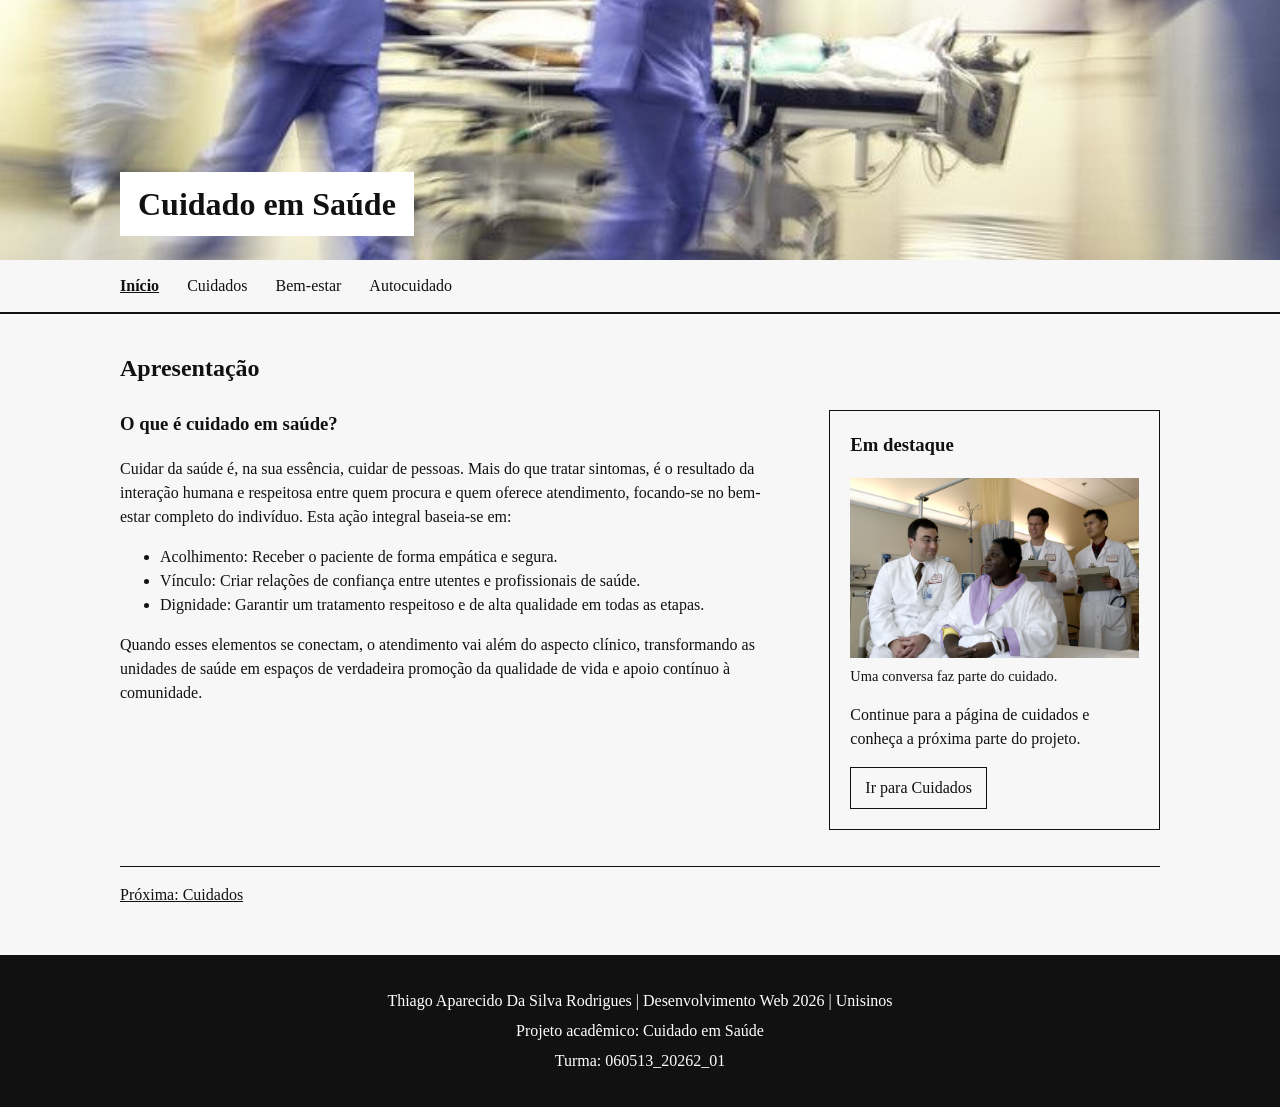
<file: index.html>
<!DOCTYPE html>
<html lang="pt-BR">
<head>
    <meta charset="UTF-8">
    <!-- Ajusta a largura da página à tela do dispositivo. -->
    <meta name="viewport" content="width=device-width, initial-scale=1.0">
    <title>Cuidado em Saúde | Início</title>

    <!-- O mesmo arquivo CSS é usado nas quatro páginas. -->
    <link rel="stylesheet" href="css/estilo.css">


    <!-- Scripts JavaScript -->

    <!-- O arquivo JS coloca o mesmo rodapé nas quatro páginas. -->
    <script src="js/footer.js" defer></script>

</head>
<body>
    <!-- Cabeçalho com a identidade do projeto e o menu comum às quatro páginas. -->
    <header>
        <!-- A div reúne a imagem de destaque e o título principal. -->
        <div class="identidade-visual">
            <img src="assets/imagens/identidade.visual.jpg" alt="Profissionais de saúde transportam uma maca em um corredor hospitalar">
            <h1>Cuidado em Saúde</h1>
        </div>

        <!-- nav agrupa links de navegação; aria-current identifica a página aberta. -->
        <nav aria-label="Navegação principal">
            <ul>
                <li><a href="index.html" aria-current="page">Início</a></li>
                <li><a href="cuidados.html">Cuidados</a></li>
                <li><a href="bem-estar.html">Bem-estar</a></li>
                <li><a href="autocuidado.html">Autocuidado</a></li>
            </ul>
        </nav>
    </header>

    <!-- main contém o conteúdo específico desta página. -->
    <main>
        <!-- section reúne o artigo principal e o conteúdo complementar. -->
        <section class="apresentacao" aria-labelledby="titulo-apresentacao">
            <h2 id="titulo-apresentacao">Apresentação</h2>

            <!-- article contém um texto que pode ser lido como conteúdo próprio. -->
            <article aria-labelledby="titulo-artigo">
                <h3 id="titulo-artigo">O que é cuidado em saúde?</h3>
                <!-- Texto introdutório e lista de pontos do cuidado em saúde. -->
                <p>Cuidar da saúde é, na sua essência, cuidar de pessoas. Mais do que tratar sintomas, é o resultado da interação humana e respeitosa entre quem procura e quem oferece atendimento, focando-se no bem-estar completo do indivíduo. Esta ação integral baseia-se em:</p>

                <ul>
                    <li>Acolhimento: Receber o paciente de forma empática e segura.</li>
                    <li>Vínculo: Criar relações de confiança entre utentes e profissionais de saúde.</li>
                    <li>Dignidade: Garantir um tratamento respeitoso e de alta qualidade em todas as etapas.</li>
                </ul>

                <p>Quando esses elementos se conectam, o atendimento vai além do aspecto clínico, transformando as unidades de saúde em espaços de verdadeira promoção da qualidade de vida e apoio contínuo à comunidade.</p>
            </article>

            <!-- aside guarda uma informação relacionada, mas secundária ao artigo. -->
            <aside aria-labelledby="titulo-destaque">
                <h3 id="titulo-destaque">Em destaque</h3>
                <figure>
                    <img src="assets/imagens/consulta-nci.jpg" alt="Profissionais de saúde conversam com uma paciente durante uma consulta" loading="lazy">
                    <figcaption>Uma conversa faz parte do cuidado.</figcaption>
                </figure>
                <p>Continue para a página de cuidados e conheça a próxima parte do projeto.</p>
                <a class="chamada" href="cuidados.html">Ir para Cuidados</a>
            </aside>
        </section>

        <!-- Link para continuar a leitura na próxima página. -->
        <nav aria-label="Navegação entre páginas">
            <a href="cuidados.html">Próxima: Cuidados</a>
        </nav>
    </main>

    <!-- O conteúdo deste footer é inserido pelo arquivo js/footer.js. -->
    <footer></footer>
</body>
</html>
</file>
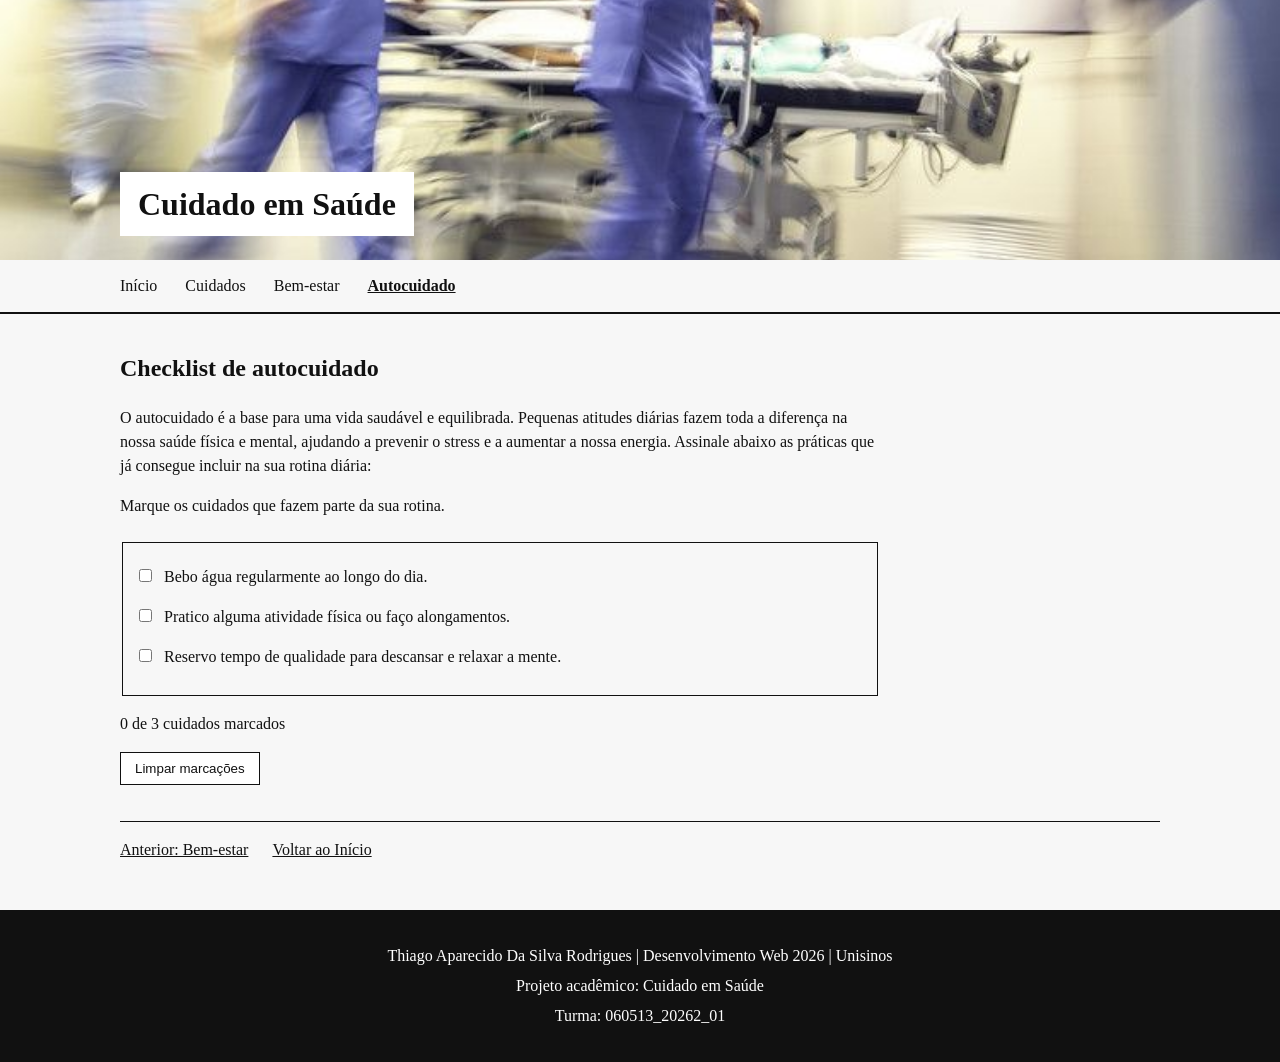
<file: autocuidado.html>
<!DOCTYPE html>
<html lang="pt-BR">
<head>
    <meta charset="UTF-8">
    <!-- Ajusta a largura da página à tela do dispositivo. -->
    <meta name="viewport" content="width=device-width, initial-scale=1.0">
    <title>Cuidado em Saúde | Autocuidado</title>

    <!-- Compartilha as cores e os estilos básicos com as outras páginas. -->
    <link rel="stylesheet" href="css/estilo.css">


    <!-- Scripts JavaScript -->

    <!-- O arquivo JS coloca o mesmo rodapé nas quatro páginas. -->
    <script src="js/footer.js" defer></script>
    <!-- defer executa o JavaScript depois que o HTML estiver carregado. -->
    <script src="js/autocuidado.js" defer></script>

</head>
<body>
    <!-- Cabeçalho com a identidade do projeto e o menu comum às quatro páginas. -->
    <header>
        <!-- A div reúne a imagem de destaque e o título principal. -->
        <div class="identidade-visual">
            <img src="assets/imagens/identidade.visual.jpg" alt="Profissionais de saúde transportam uma maca em um corredor hospitalar">
            <h1>Cuidado em Saúde</h1>
        </div>

        <!-- nav agrupa links de navegação; aria-current identifica a página aberta. -->
        <nav aria-label="Navegação principal">
            <ul>
                <li><a href="index.html">Início</a></li>
                <li><a href="cuidados.html">Cuidados</a></li>
                <li><a href="bem-estar.html">Bem-estar</a></li>
                <li><a href="autocuidado.html" aria-current="page">Autocuidado</a></li>
            </ul>
        </nav>
    </header>

    <!-- main contém o conteúdo específico desta página. -->
    <main class="pagina-interna">
        <!-- section apresenta o checklist e sua finalidade. -->
        <section aria-labelledby="titulo-autocuidado">
            <h2 id="titulo-autocuidado">Checklist de autocuidado</h2>
            <p>O autocuidado é a base para uma vida saudável e equilibrada. Pequenas atitudes diárias fazem toda a diferença na nossa saúde física e mental, ajudando a prevenir o stress e a aumentar a nossa energia. Assinale abaixo as práticas que já consegue incluir na sua rotina diária:</p>

            <p>Marque os cuidados que fazem parte da sua rotina.</p>

            <!-- Esta div reúne os elementos usados pelo JavaScript do checklist. -->
            <div id="checklist-autocuidado">
                <!-- fieldset agrupa as três caixas; aria-label identifica o grupo sem criar um título visível. -->
                <fieldset aria-label="Cuidados da rotina">

                    <!-- Cada input é uma caixa de seleção; label associa o texto à caixa pelo id. -->
                    <p>
                        <input type="checkbox" id="cuidado-1" name="cuidados">
                        <label for="cuidado-1">Bebo água regularmente ao longo do dia.</label>
                    </p>

                    <p>
                        <input type="checkbox" id="cuidado-2" name="cuidados">
                        <label for="cuidado-2">Pratico alguma atividade física ou faço alongamentos.</label>
                    </p>

                    <p>
                        <input type="checkbox" id="cuidado-3" name="cuidados">
                        <label for="cuidado-3">
                            Reservo tempo de qualidade para descansar e relaxar a mente.</label>
                    </p>
                </fieldset>

                <!-- output mostra a contagem; aria-live anuncia suas mudanças a leitores de tela. -->
                <p><output id="contador-cuidados" aria-live="polite">0 de 3 cuidados marcados</output></p>
                <!-- hidden mantém a mensagem oculta até os três itens serem marcados. -->
                <p id="mensagem-conclusao" hidden>Você completou a lista de cuidados.</p>
                <!-- O botão começa desativado e só é habilitado quando há algo para limpar. -->
                <button type="button" id="limpar-cuidados" disabled>Limpar marcações</button>
            </div>
        </section>

        <!-- Links para voltar à página anterior ou ao início. -->
        <nav aria-label="Navegação entre páginas">
            <a href="bem-estar.html">Anterior: Bem-estar</a>
            <a href="index.html">Voltar ao Início</a>
        </nav>
    </main>

    <!-- O conteúdo deste footer é inserido pelo arquivo js/footer.js. -->
    <footer></footer>
</body>
</html>
</file>
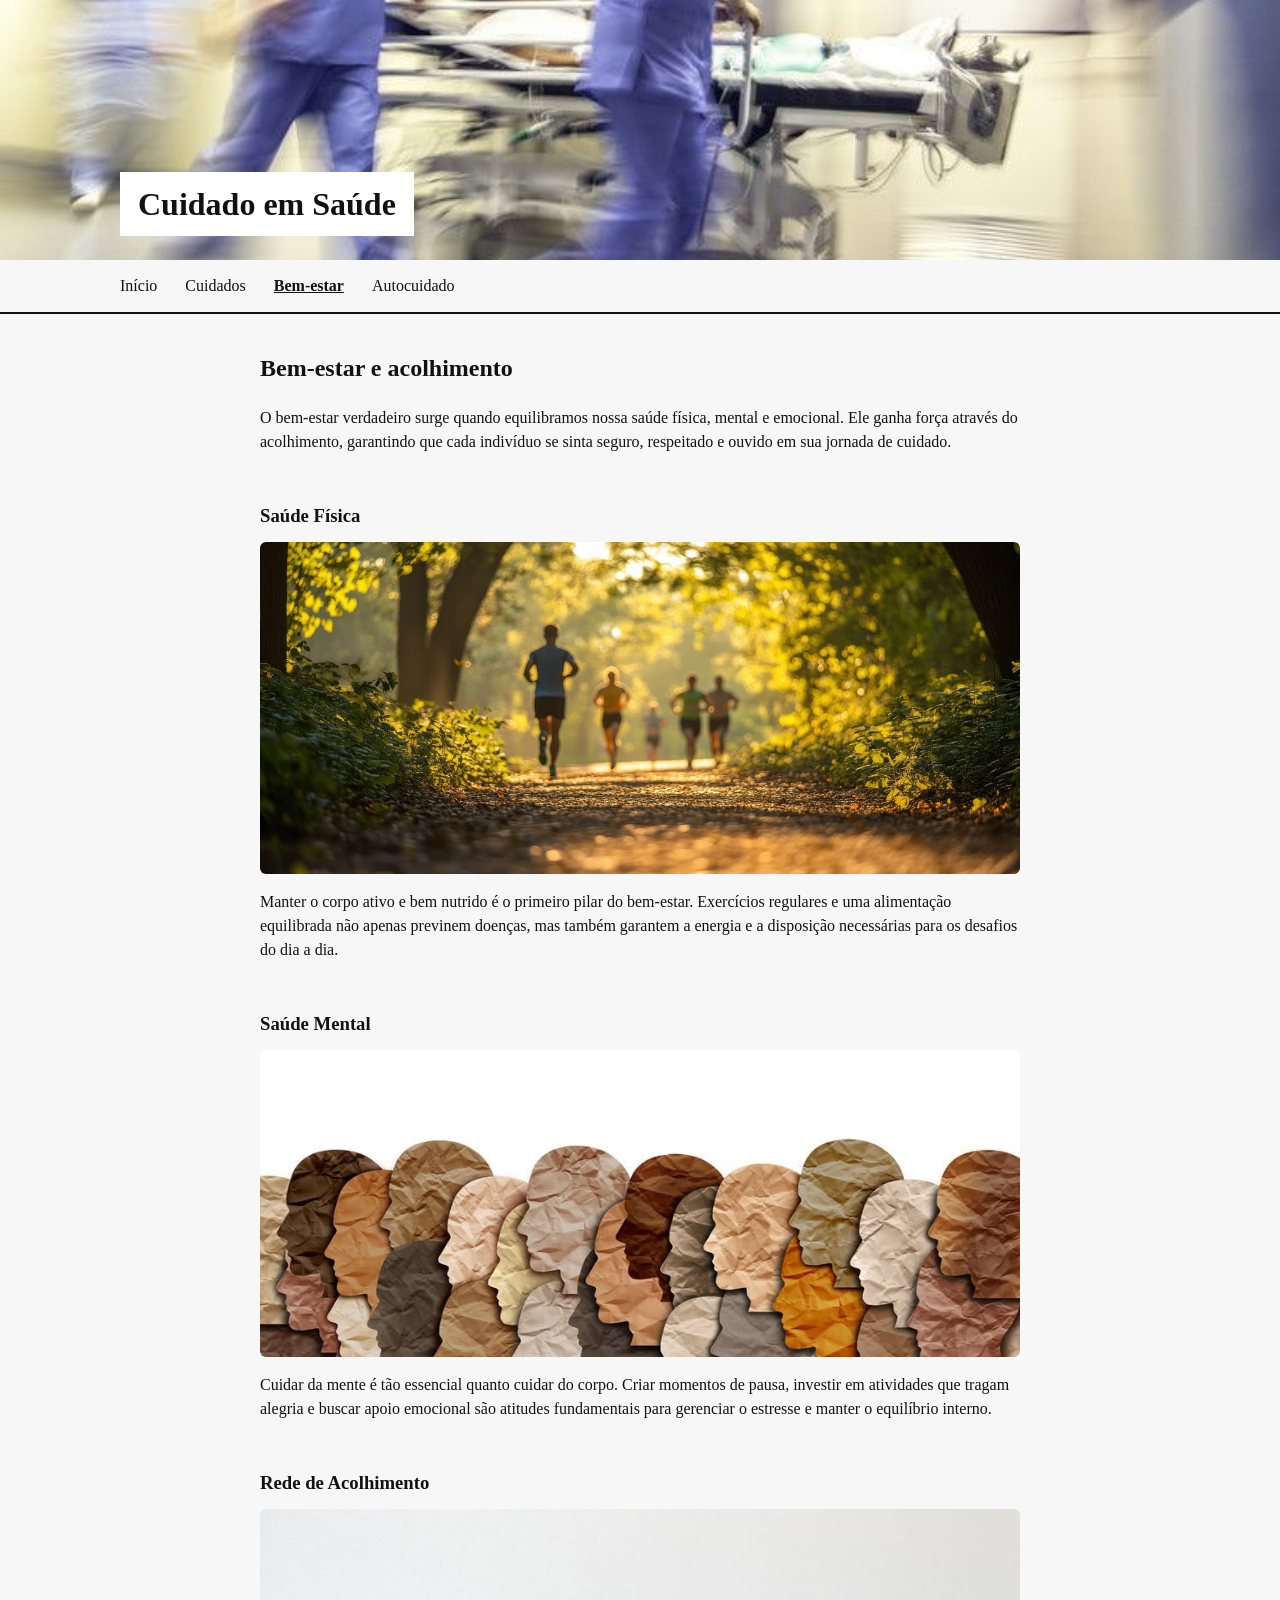
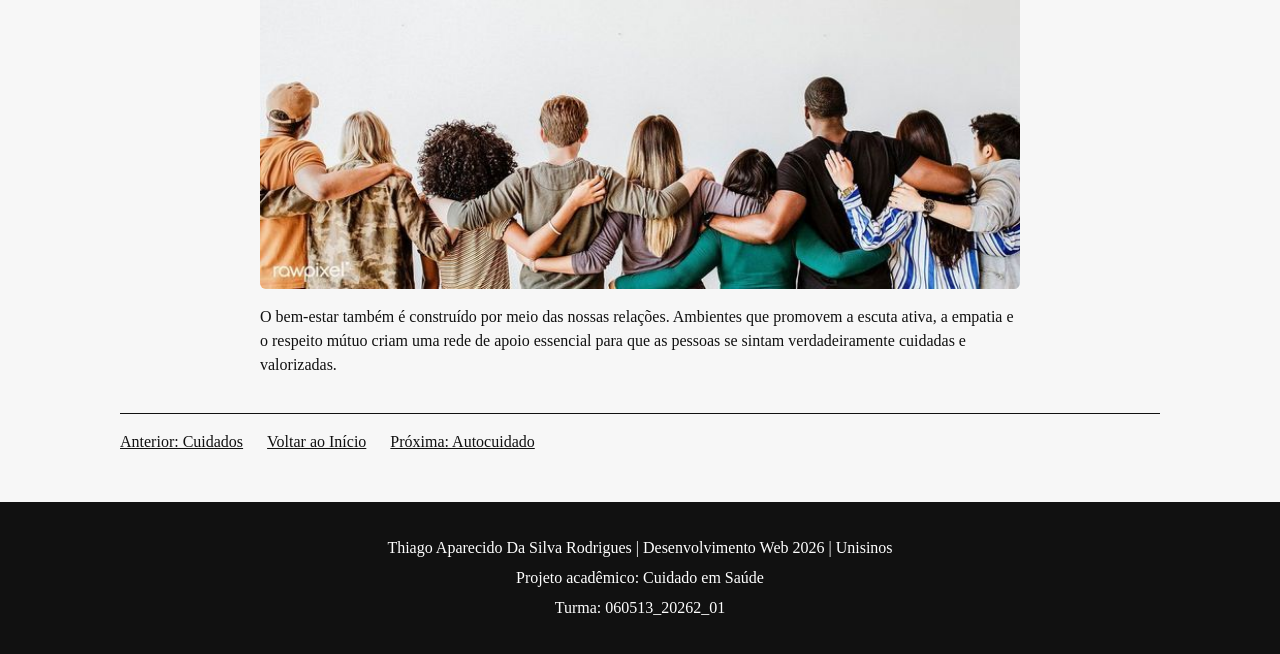
<file: bem-estar.html>
<!DOCTYPE html>
<html lang="pt-BR">
<head>
    <!-- UTF-8 permite exibir corretamente os acentos. -->
    <meta charset="UTF-8">
    <!-- Ajusta a largura da página à tela do dispositivo. -->
    <meta name="viewport" content="width=device-width, initial-scale=1.0">
    <title>Cuidado em Saúde | Bem-estar</title>

    <!-- Compartilha as cores e os estilos básicos com as outras páginas. -->
    <link rel="stylesheet" href="css/estilo.css">

    <!-- Scripts JavaScript -->
    <!-- O arquivo JS coloca o mesmo rodapé nas quatro páginas. -->
    <script src="js/footer.js" defer></script>

</head>
<body>
    <!-- Cabeçalho com a identidade do projeto e o menu comum às quatro páginas. -->
    <header>
        <!-- A div reúne a imagem de destaque e o título principal. -->
        <div class="identidade-visual">
            <img src="assets/imagens/identidade.visual.jpg" alt="Profissionais de saúde transportam uma maca em um corredor hospitalar">
            <h1>Cuidado em Saúde</h1>
        </div>

        <!-- nav agrupa links de navegação; aria-current identifica a página aberta. -->
        <nav aria-label="Navegação principal">
            <ul>
                <li><a href="index.html">Início</a></li>
                <li><a href="cuidados.html">Cuidados</a></li>
                <li><a href="bem-estar.html" aria-current="page">Bem-estar</a></li>
                <li><a href="autocuidado.html">Autocuidado</a></li>
            </ul>
        </nav>
    </header>

    <!-- main contém o conteúdo específico desta página. -->
    <main class="pagina-interna">
        <!-- section agrupa os três conteúdos sobre bem-estar. -->
        <section class="conteudo-centralizado" aria-labelledby="titulo-bem-estar">
            <h2 id="titulo-bem-estar">Bem-estar e acolhimento</h2>
            <!-- Texto provisório de abertura. -->
            <p>O bem-estar verdadeiro surge quando equilibramos nossa saúde física, mental e emocional. Ele ganha força através do acolhimento, garantindo que cada indivíduo se sinta seguro, respeitado e ouvido em sua jornada de cuidado.</p>

            <!-- O título, a imagem e o texto aparecem um abaixo do outro. -->
            <article class="conteudo-bem-estar" aria-labelledby="titulo-conteudo-1">
                <h3 id="titulo-conteudo-1">Saúde Física</h3>
                <figure>
                    <img src="assets/imagens/saude.fisica.jpg" alt="Pessoas correndo em uma trilha arborizada">
                </figure>
                <p>Manter o corpo ativo e bem nutrido é o primeiro pilar do bem-estar. Exercícios regulares e uma alimentação equilibrada não apenas previnem doenças, mas também garantem a energia e a disposição necessárias para os desafios do dia a dia.</p>
            </article>

            <article class="conteudo-bem-estar" aria-labelledby="titulo-conteudo-2">
                <h3 id="titulo-conteudo-2">Saúde Mental</h3>
                <figure>
                    <img src="assets/imagens/saude.mental.jpg" alt="Ilustração de rostos em perfil representando diferentes pessoas">
                </figure>
                <p>Cuidar da mente é tão essencial quanto cuidar do corpo. Criar momentos de pausa, investir em atividades que tragam alegria e buscar apoio emocional são atitudes fundamentais para gerenciar o estresse e manter o equilíbrio interno.</p>
            </article>

            <article class="conteudo-bem-estar" aria-labelledby="titulo-conteudo-3">
                <h3 id="titulo-conteudo-3">Rede de Acolhimento</h3>
                <figure>
                    <img src="assets/imagens/rede.acolhimento.jpg" alt="Grupo de pessoas de costas, com os braços sobre os ombros umas das outras">
                </figure>
                <p>O bem-estar também é construído por meio das nossas relações. Ambientes que promovem a escuta ativa, a empatia e o respeito mútuo criam uma rede de apoio essencial para que as pessoas se sintam verdadeiramente cuidadas e valorizadas.</p>
            </article>
        </section>

        <!-- Além da página anterior e da próxima, há acesso direto ao Início. -->
        <nav aria-label="Navegação entre páginas">
            <a href="cuidados.html">Anterior: Cuidados</a>
            <a href="index.html">Voltar ao Início</a>
            <a href="autocuidado.html">Próxima: Autocuidado</a>
        </nav>
    </main>

    <!-- O conteúdo deste footer é inserido pelo arquivo js/footer.js. -->
    <footer></footer>
</body>
</html>
</file>
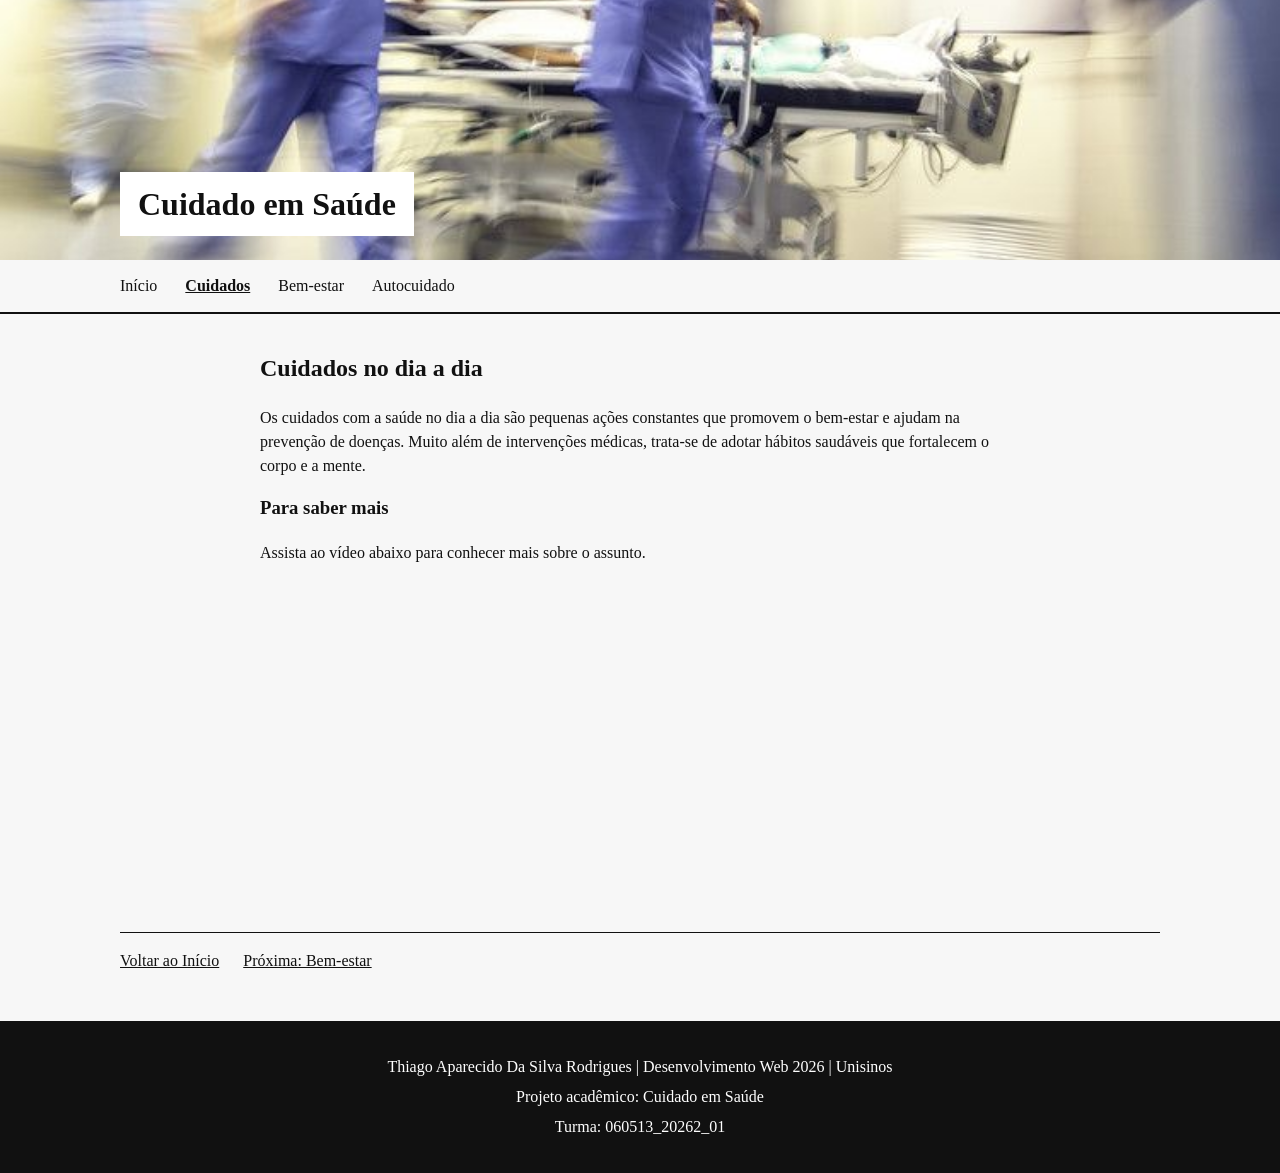
<file: cuidados.html>
<!DOCTYPE html>
<html lang="pt-BR">
<head>
    <meta charset="UTF-8">
    <!-- Ajusta a largura da página à tela do dispositivo. -->
    <meta name="viewport" content="width=device-width, initial-scale=1.0">
    <title>Cuidado em Saúde | Cuidados</title>

    <!-- Compartilha as cores e os estilos básicos com as outras páginas. -->
    <link rel="stylesheet" href="css/estilo.css">

    <!-- Scripts JavaScript -->
    <!-- O arquivo JS coloca o mesmo rodapé nas quatro páginas. -->
    <script src="js/footer.js" defer></script>

</head>
<body>
    <!-- Cabeçalho com a identidade do projeto e o menu comum às quatro páginas. -->
    <header>
        <!-- A div reúne a imagem de destaque e o título principal. -->
        <div class="identidade-visual">
            <img src="assets/imagens/identidade.visual.jpg" alt="Profissionais de saúde transportam uma maca em um corredor hospitalar">
            <h1>Cuidado em Saúde</h1>
        </div>

        <!-- nav agrupa links de navegação; aria-current identifica a página aberta. -->
        <nav aria-label="Navegação principal">
            <ul>
                <li><a href="index.html">Início</a></li>
                <li><a href="cuidados.html" aria-current="page">Cuidados</a></li>
                <li><a href="bem-estar.html">Bem-estar</a></li>
                <li><a href="autocuidado.html">Autocuidado</a></li>
            </ul>
        </nav>
    </header>

    <!-- main contém o conteúdo específico desta página. -->
    <main class="pagina-interna">
        <!-- article reúne o texto de cuidados e a indicação do vídeo. -->
        <article class="conteudo-centralizado" aria-labelledby="titulo-cuidados">
            <h2 id="titulo-cuidados">Cuidados no dia a dia</h2>
            <!-- Texto de apresentação da página de cuidados. -->
            <p>Os cuidados com a saúde no dia a dia são pequenas ações constantes que promovem o bem-estar e ajudam na prevenção de doenças. Muito além de intervenções médicas, trata-se de adotar hábitos saudáveis que fortalecem o corpo e a mente.</p>

            <!-- section separa a chamada para o vídeo dentro do artigo. -->
            <section aria-labelledby="titulo-video">
                <h3 id="titulo-video">Para saber mais</h3>
                <p>Assista ao vídeo abaixo para conhecer mais sobre o assunto.</p>
                <!-- O iframe incorpora o vídeo do YouTube nesta página. -->
                <div class="espaco-video">
                    <iframe width="560" height="315" src="https://www.youtube.com/embed/9q7WaQqtWK4?si=sogPe9QEgcSXf0Ty" title="O que é ser uma pessoa saudável? — Drauzio Varella" allow="accelerometer; autoplay; clipboard-write; encrypted-media; gyroscope; picture-in-picture; web-share" referrerpolicy="strict-origin-when-cross-origin" allowfullscreen></iframe>
                </div>
            </section>
        </article>

        <!-- Nesta página, voltar ao Início também é voltar à página anterior. -->
        <nav aria-label="Navegação entre páginas">
            <a href="index.html">Voltar ao Início</a>
            <a href="bem-estar.html">Próxima: Bem-estar</a>
        </nav>
    </main>

    <!-- O conteúdo deste footer é inserido pelo arquivo js/footer.js. -->
    <footer></footer>
</body>
</html>
</file>
<file: css/estilo.css>
/* Regras comuns às quatro páginas, mantendo a fonte padrão do navegador. */
:root {
    /* Alterar uma destas cores atualiza todos os lugares que a utilizam. */
    --cor-escura: #111;
    --cor-clara: #fff;
    --cor-fundo-suave: #f7f7f7;
    --cor-fundo-imagem: #ddd;
}

* {
    box-sizing: border-box;
}

body {
    margin: 0;
    color: var(--cor-escura);
    background: var(--cor-fundo-suave);
    line-height: 1.5;
}

/* A imagem ocupa o cabeçalho; o título fica sobre uma faixa branca. */
.identidade-visual {
    position: relative;
    display: flex;
    align-items: end;
    min-height: 260px;
    overflow: hidden;
    background: var(--cor-fundo-imagem);
}

.identidade-visual img {
    position: absolute;
    inset: 0;
    width: 100%;
    height: 100%;
    object-fit: cover;
    object-position: center;
}

.identidade-visual h1 {
    position: relative;
    margin: 0 0 24px max(24px, calc((100% - 1040px) / 2));
    padding: 8px 18px;
    background: var(--cor-clara);
}

/* O menu usa os links HTML já existentes e marca a página atual. */
header nav {
    border-bottom: 2px solid var(--cor-escura);
}

header nav ul {
    display: flex;
    flex-wrap: wrap;
    gap: 8px 28px;
    max-width: 1100px;
    margin: 0 auto;
    padding: 14px 30px;
    list-style: none;
}

header nav a {
    color: inherit;
    text-decoration: none;
}

header nav a:hover,
header nav a:focus-visible,
header nav a[aria-current="page"] {
    text-decoration: underline;
}

header nav a[aria-current="page"] {
    font-weight: bold;
}

/* O artigo fica ao lado do conteúdo complementar em telas largas. */
main {
    max-width: 1100px;
    margin: 0 auto;
    padding: 36px 30px 48px;
}

/* Apenas a apresentação da página inicial usa duas colunas. */
main .apresentacao {
    display: grid;
    grid-template-columns: minmax(0, 2fr) minmax(240px, 1fr);
    gap: 24px 48px;
}

main .apresentacao > h2 {
    grid-column: 1 / -1;
    margin: 0;
}

article h3,
aside h3 {
    margin-top: 0;
}

.apresentacao aside {
    align-self: start;
    padding: 20px;
    border: 1px solid var(--cor-escura);
}

.apresentacao aside figure {
    margin: 0;
}

.apresentacao aside img {
    display: block;
    width: 100%;
    height: 180px;
    object-fit: cover;
}

.apresentacao aside figcaption {
    margin-top: 8px;
    font-size: 0.9em;
}

/* As páginas internas apresentam o conteúdo em uma coluna. */
.pagina-interna article,
.pagina-interna section {
    max-width: 760px;
}

.pagina-interna h2 {
    margin-top: 0;
}

/* Centraliza os blocos de Cuidados e Bem-estar sem centralizar o texto. */
.conteudo-centralizado {
    margin-inline: auto;
}

/* Mantém o vídeo centralizado, sem a caixa usada no protótipo. */
.espaco-video {
    display: grid;
    place-items: center;
}

.espaco-video iframe {
    max-width: 100%;
    border: 0;
}

/* Os três conteúdos de bem-estar ficam um abaixo do outro. */
.conteudo-bem-estar {
    margin-top: 28px;
    padding-top: 20px;
}

.conteudo-bem-estar h3 {
    margin-bottom: 12px;
}

/* Ajusta as imagens reais dos conteúdos de Bem-estar. */
.conteudo-bem-estar figure {
    margin: 0;
}

.conteudo-bem-estar figure img {
    display: block;
    width: 100%;
    height: auto;
    border-radius: 6px;
}

.espaco-imagem {
    display: grid;
    place-items: center;
    min-height: 180px;
    padding: 20px;
    background: var(--cor-fundo-imagem);
    text-align: center;
}

/* Delimita o checklist e mantém os controles fáceis de identificar. */
#checklist-autocuidado {
    max-width: 760px;
    margin-top: 24px;
}

#checklist-autocuidado fieldset {
    border: 1px solid var(--cor-escura);
}

#checklist-autocuidado input {
    margin-right: 8px;
}

#limpar-cuidados {
    padding: 8px 14px;
    border: 1px solid var(--cor-escura);
    color: var(--cor-escura);
    background: var(--cor-clara);
    cursor: pointer;
}

#limpar-cuidados:disabled {
    cursor: default;
}

.chamada {
    display: inline-block;
    padding: 8px 14px;
    border: 1px solid var(--cor-escura);
    color: var(--cor-escura);
    text-decoration: none;
}

.chamada:hover,
.chamada:focus-visible {
    color: var(--cor-clara);
    background: var(--cor-escura);
}

main > nav {
    display: flex;
    flex-wrap: wrap;
    gap: 12px 24px;
    margin-top: 36px;
    padding-top: 16px;
    border-top: 1px solid var(--cor-escura);
}

main > nav a {
    color: inherit;
}

/* Rodapé simples, com identificação e créditos das imagens. */
footer {
    padding: 28px 20px;
    color: var(--cor-clara);
    background: var(--cor-escura);
    text-align: center;
}

footer p {
    margin: 6px 0;
}

footer a {
    color: inherit;
}

.creditos {
    font-size: 0.85em;
}

/* Em telas estreitas, o aside passa para baixo do artigo. */
@media (max-width: 700px) {
    .identidade-visual {
        min-height: 200px;
    }

    .identidade-visual h1 {
        margin-left: 20px;
    }

    main .apresentacao {
        grid-template-columns: 1fr;
    }
}
</file>
